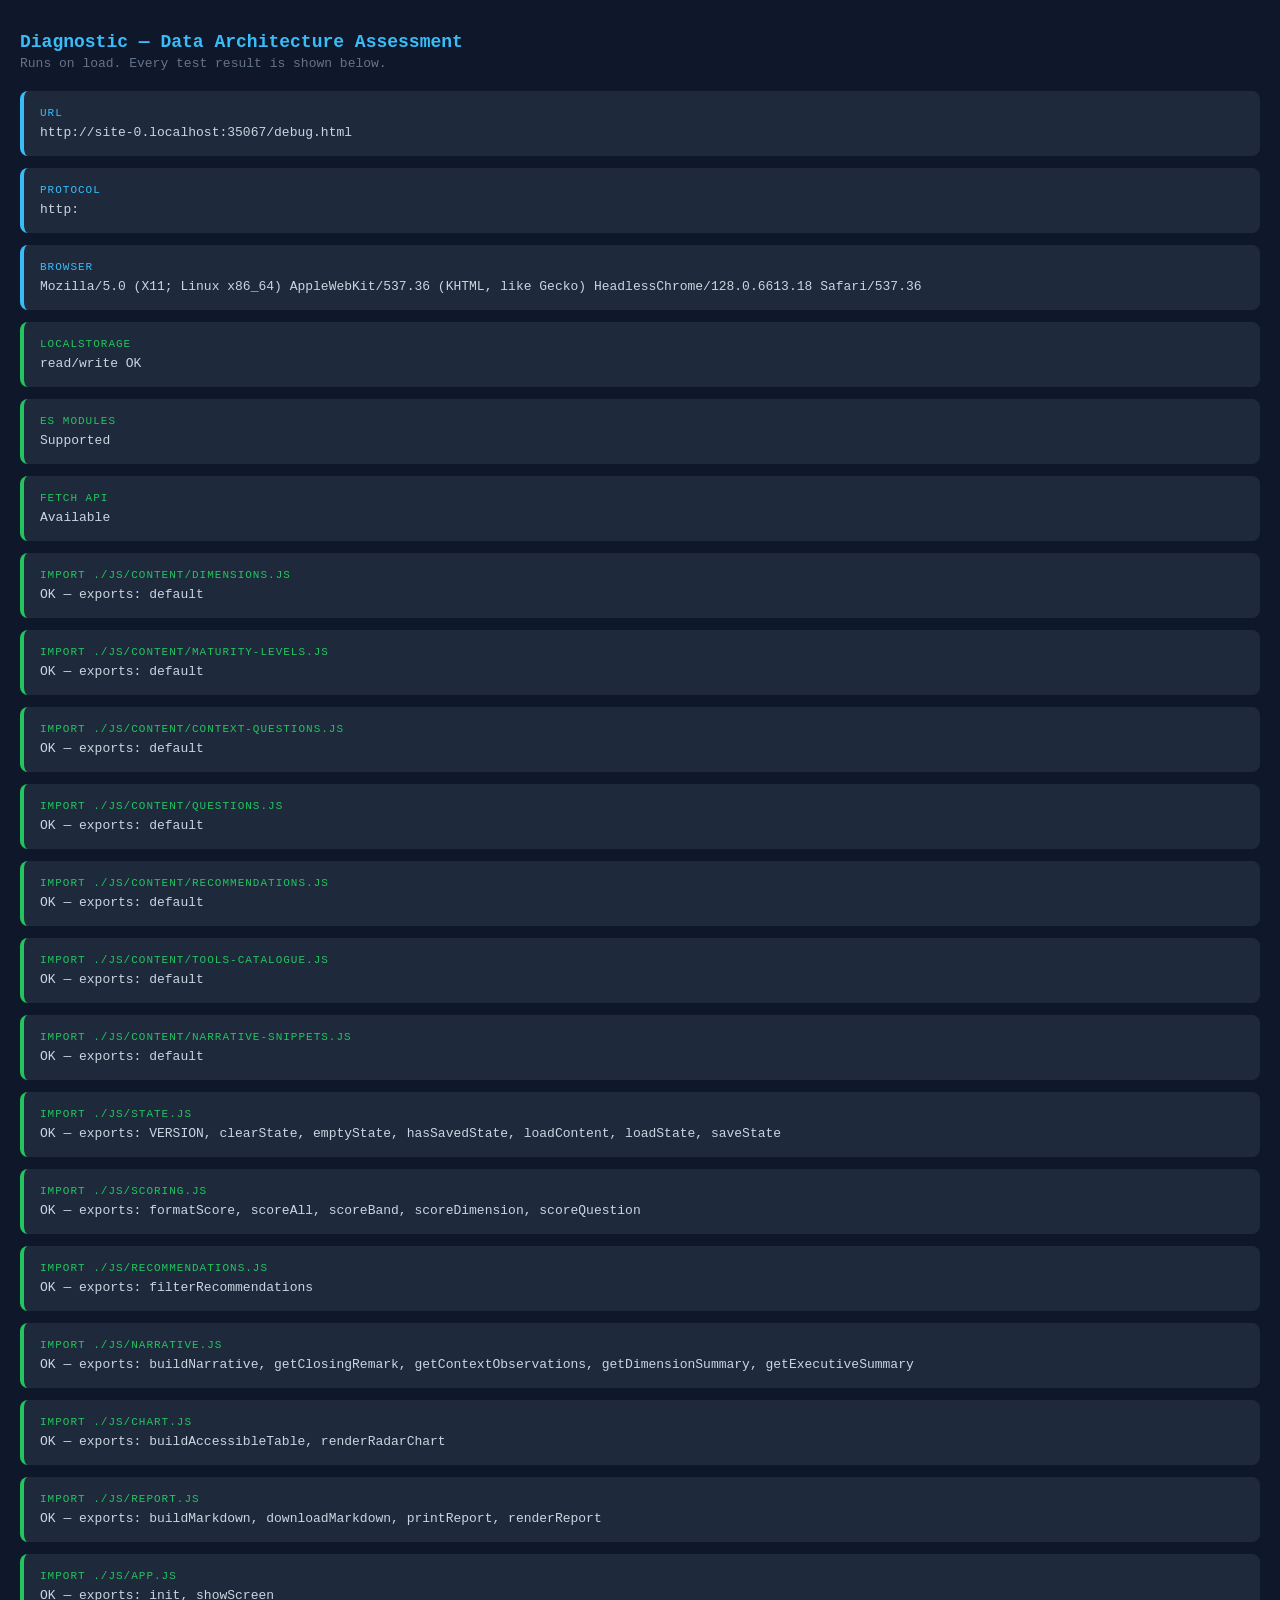
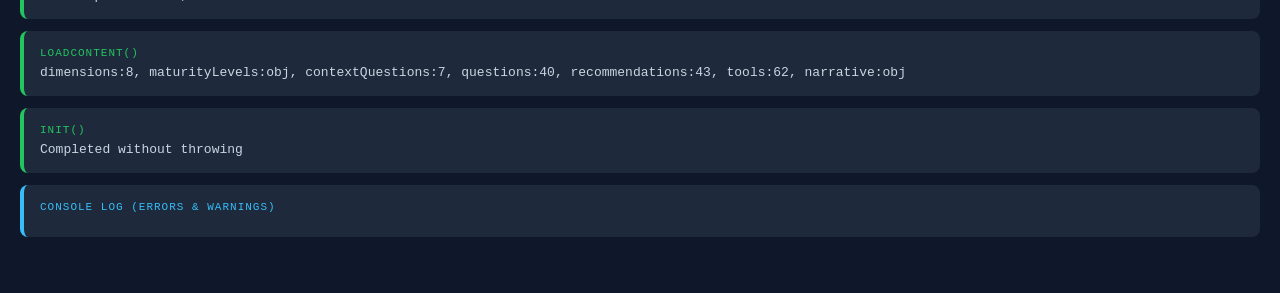
<file: debug.html>
<!DOCTYPE html>
<html lang="en">
<head>
  <meta charset="UTF-8" />
  <meta name="viewport" content="width=device-width, initial-scale=1.0" />
  <title>Diagnostic — Data Architecture Assessment</title>
  <style>
    body { font-family: monospace; padding: 20px; background: #0f172a; color: #e2e8f0; margin: 0; }
    h1 { color: #38bdf8; font-size: 18px; margin-bottom: 4px; }
    p.sub { color: #64748b; font-size: 13px; margin: 0 0 20px; }
    .card { background: #1e293b; border-radius: 8px; padding: 16px; margin-bottom: 12px; border-left: 4px solid #334155; }
    .card.pass  { border-color: #22c55e; }
    .card.fail  { border-color: #ef4444; }
    .card.warn  { border-color: #f59e0b; }
    .card.info  { border-color: #38bdf8; }
    .label { font-size: 11px; text-transform: uppercase; letter-spacing: 1px; margin-bottom: 6px; }
    .pass  .label { color: #22c55e; }
    .fail  .label { color: #ef4444; }
    .warn  .label { color: #f59e0b; }
    .info  .label { color: #38bdf8; }
    .value { font-size: 13px; color: #cbd5e1; word-break: break-all; }
    .err   { color: #fca5a5; font-size: 13px; margin-top: 4px; }
    #log   { margin-top: 8px; }
    .log-entry { font-size: 12px; color: #94a3b8; padding: 2px 0; border-bottom: 1px solid #1e293b; }
    .log-entry.error { color: #f87171; }
    .log-entry.warn  { color: #fbbf24; }
  </style>
</head>
<body>

<h1>Diagnostic — Data Architecture Assessment</h1>
<p class="sub">Runs on load. Every test result is shown below.</p>

<div id="results"></div>

<script>
  const results = document.getElementById('results');
  const log = [];

  // Intercept console.error / console.warn
  const _error = console.error.bind(console);
  const _warn  = console.warn.bind(console);
  console.error = (...a) => { log.push({type:'error', msg: a.join(' ')}); _error(...a); };
  console.warn  = (...a) => { log.push({type:'warn',  msg: a.join(' ')}); _warn(...a);  };
  window.onerror = (msg, src, line, col, err) => {
    log.push({type:'error', msg: `${msg}\n  at ${src}:${line}:${col}`});
  };
  window.onunhandledrejection = (e) => {
    log.push({type:'error', msg: `Unhandled promise rejection: ${e.reason}`});
  };

  function card(status, label, value, extra) {
    const d = document.createElement('div');
    d.className = `card ${status}`;
    d.innerHTML = `<div class="label">${label}</div><div class="value">${value}</div>`
      + (extra ? `<div class="err">${extra}</div>` : '');
    results.appendChild(d);
  }

  // 1 — Environment
  card('info', 'URL', location.href);
  card('info', 'Protocol', location.protocol);
  card('info', 'Browser', navigator.userAgent);

  // 2 — localStorage
  try {
    localStorage.setItem('_diag', '1');
    localStorage.removeItem('_diag');
    card('pass', 'localStorage', 'read/write OK');
  } catch(e) {
    card('fail', 'localStorage', 'FAILED', e.message);
  }

  // 3 — ES module support
  const supportsModules = 'noModule' in HTMLScriptElement.prototype;
  card(supportsModules ? 'pass' : 'fail', 'ES Modules', supportsModules ? 'Supported' : 'NOT SUPPORTED — browser too old');

  // 4 — fetch API
  card(typeof fetch === 'function' ? 'pass' : 'fail', 'fetch API',
    typeof fetch === 'function' ? 'Available' : 'NOT AVAILABLE');
</script>

<!-- 5 — Test each module import -->
<script type="module">
  const R = document.getElementById('results');
  function card(status, label, value, extra) {
    const d = document.createElement('div');
    d.className = `card ${status}`;
    d.innerHTML = `<div class="label">${label}</div><div class="value">${value}</div>`
      + (extra ? `<div class="err">${extra}</div>` : '');
    R.appendChild(d);
  }

  const modules = [
    './js/content/dimensions.js',
    './js/content/maturity-levels.js',
    './js/content/context-questions.js',
    './js/content/questions.js',
    './js/content/recommendations.js',
    './js/content/tools-catalogue.js',
    './js/content/narrative-snippets.js',
    './js/state.js',
    './js/scoring.js',
    './js/recommendations.js',
    './js/narrative.js',
    './js/chart.js',
    './js/report.js',
    './js/app.js',
  ];

  for (const mod of modules) {
    try {
      const m = await import(mod);
      const keys = Object.keys(m).join(', ');
      card('pass', `import ${mod}`, `OK — exports: ${keys}`);
    } catch(e) {
      card('fail', `import ${mod}`, 'FAILED', e.message + (e.stack ? '\n' + e.stack.split('\n').slice(0,3).join('\n') : ''));
    }
  }

  // 6 — Try calling loadContent
  try {
    const { loadContent } = await import('./js/state.js');
    const content = await loadContent();
    const summary = Object.entries(content).map(([k,v]) => `${k}:${Array.isArray(v)?v.length:'obj'}`).join(', ');
    card('pass', 'loadContent()', summary);
  } catch(e) {
    card('fail', 'loadContent()', 'THREW AN ERROR', e.message);
  }

  // 7 — Try calling init()
  try {
    const { init } = await import('./js/app.js');
    await init();
    card('pass', 'init()', 'Completed without throwing');
  } catch(e) {
    card('fail', 'init()', 'THREW AN ERROR', e.message + (e.stack ? '\n' + e.stack.split('\n').slice(0,5).join('\n') : ''));
  }

  // 8 — Show intercepted console log
  const logDiv = document.createElement('div');
  logDiv.className = 'card info';
  logDiv.innerHTML = '<div class="label">Console log (errors &amp; warnings)</div><div id="log"></div>';
  R.appendChild(logDiv);
  const logEl = logDiv.querySelector('#log');
  if (window.log.length === 0) {
    logEl.innerHTML = '<div class="log-entry">No errors or warnings captured.</div>';
  } else {
    window.log.forEach(e => {
      const d = document.createElement('div');
      d.className = `log-entry ${e.type}`;
      d.textContent = `[${e.type.toUpperCase()}] ${e.msg}`;
      logEl.appendChild(d);
    });
  }
</script>

</body>
</html>
</file>
